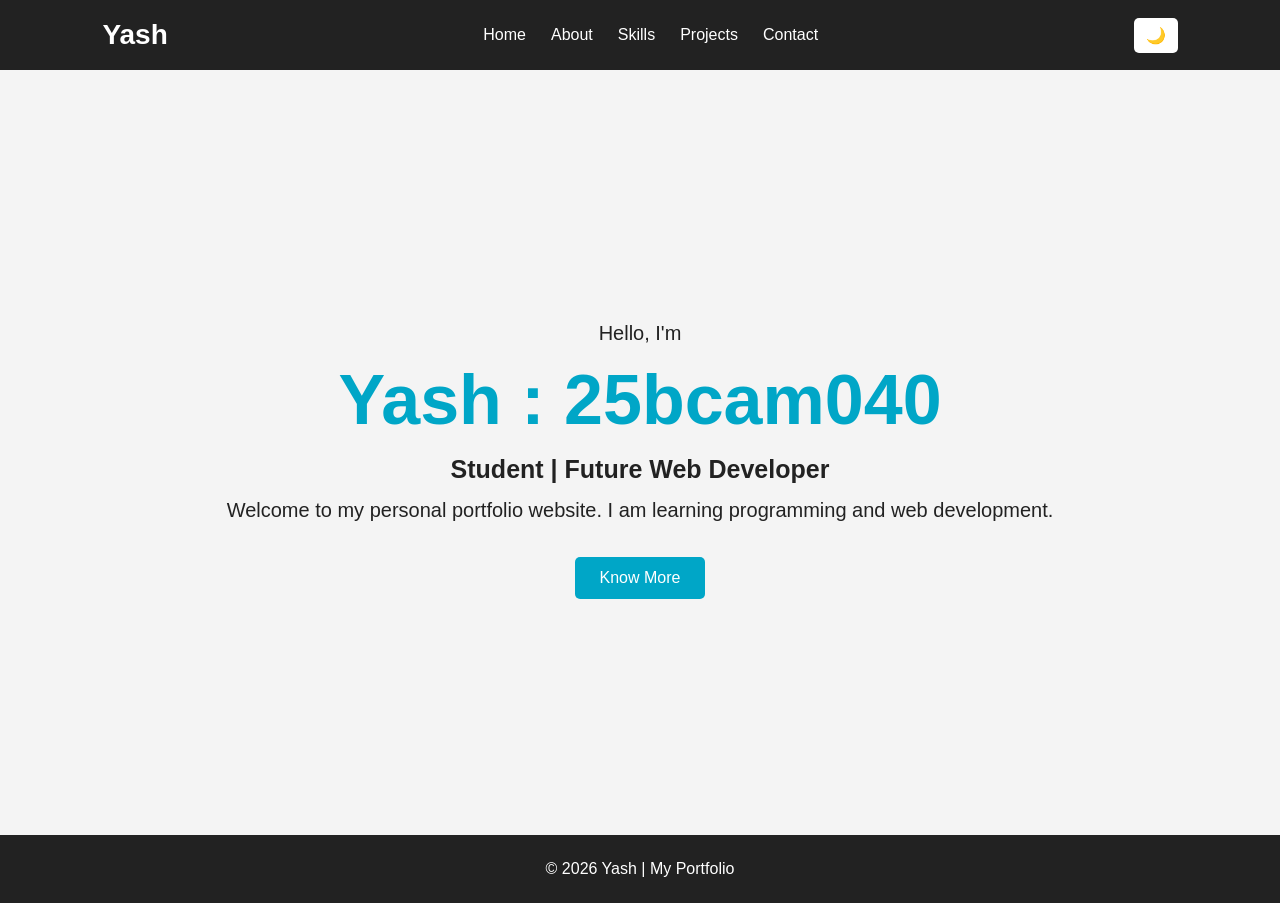
<file: web tec project 2/index.html>
<!DOCTYPE html>
<html lang="en">

<head>
    <meta charset="UTF-8">

    <!-- Makes website work properly on mobile -->
    <meta name="viewport" content="width=device-width, initial-scale=1.0">

    <!-- CHANGE THIS: Browser tab title -->
    <title>Yash | Home</title>

    <!-- Connect CSS file -->
    <link rel="stylesheet" href="style.css">
</head>

<body>

    <!-- =========================
         NAVIGATION BAR
         ========================= -->

    <nav>

        <!-- CHANGE THIS: Your name/logo -->
        <h2>Yash</h2>

        <ul>
            <li><a href="index.html">Home</a></li>
            <li><a href="about.html">About</a></li>
            <li><a href="skills.html">Skills</a></li>
            <li><a href="projects.html">Projects</a></li>
            <li><a href="contact.html">Contact</a></li>
        </ul>

        <!-- JavaScript changes this button -->
        <button id="themeButton">🌙</button>

    </nav>


    <!-- =========================
         HOME SECTION
         ========================= -->

    <section class="home">

        <div class="home-content">

            <!-- CHANGE THIS -->
            <p>Hello, I'm</p>

            <!-- CHANGE THIS: Your name -->
            <h1>Yash : 25bcam040</h1>

            <!-- CHANGE THIS: Your title -->
            <h3>Student | Future Web Developer</h3>

            <!-- CHANGE THIS: Introduction -->
            <p>
                Welcome to my personal portfolio website.
                I am learning programming and web development.
            </p>

            <a href="about.html" class="button">
                Know More
            </a>

        </div>

    </section>


    <!-- =========================
         FOOTER
         ========================= -->

    <footer>

        <!-- CHANGE THIS: Footer text -->
        <p>© 2026 Yash | My Portfolio</p>

    </footer>


    <!-- Connect JavaScript -->
    <script src="script.js"></script>

</body>
</html>
</file>
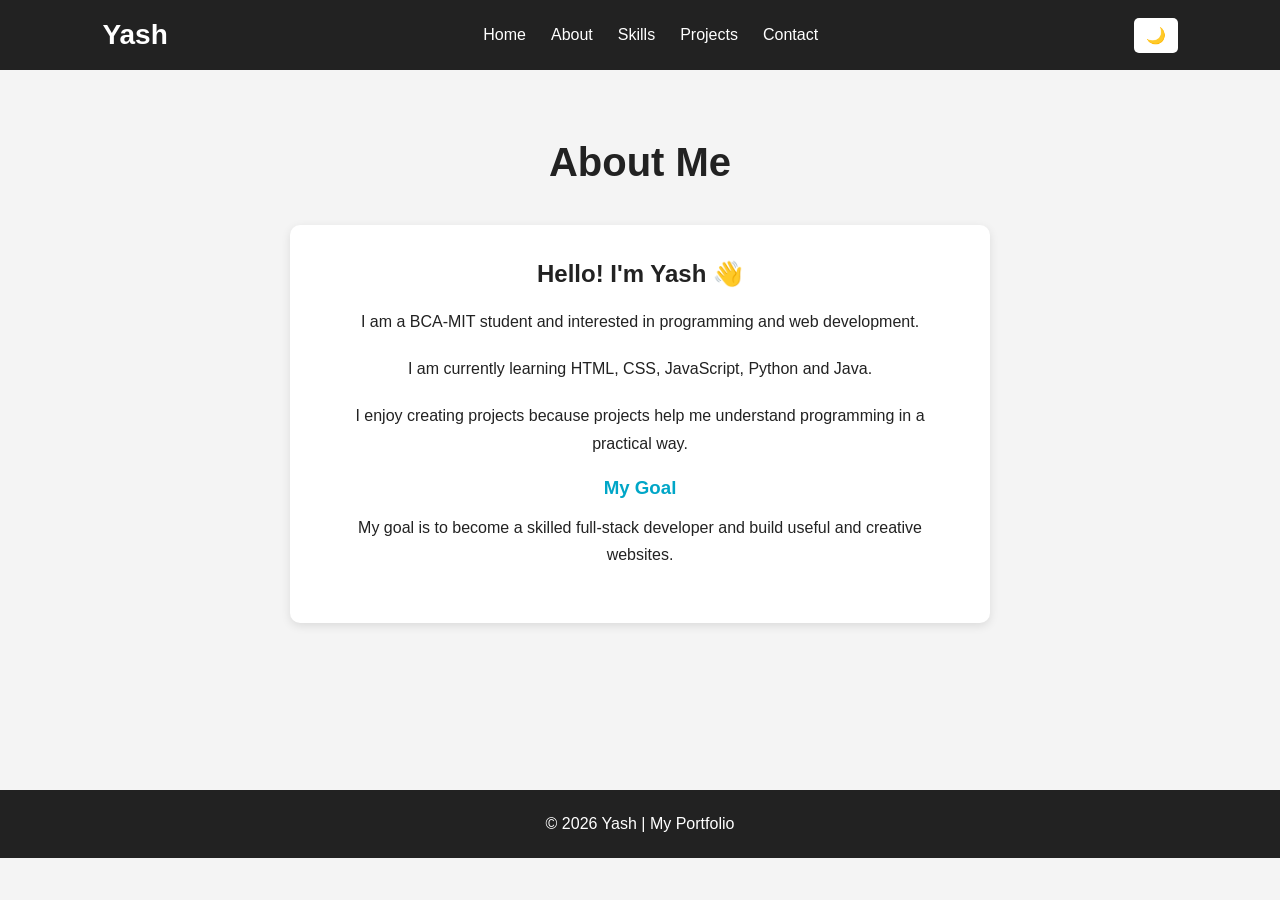
<file: web tec project 2/about.html>
<!DOCTYPE html>
<html lang="en">

<head>

    <meta charset="UTF-8">

    <meta name="viewport" content="width=device-width, initial-scale=1.0">

    <!-- CHANGE THIS -->
    <title>Yash | About Me</title>

    <link rel="stylesheet" href="style.css">

</head>

<body>


    <!-- =========================
         NAVIGATION
         ========================= -->

    <nav>

        <!-- CHANGE THIS -->
        <h2>Yash</h2>

        <ul>
            <li><a href="index.html">Home</a></li>
            <li><a href="about.html">About</a></li>
            <li><a href="skills.html">Skills</a></li>
            <li><a href="projects.html">Projects</a></li>
            <li><a href="contact.html">Contact</a></li>
        </ul>

        <button id="themeButton">🌙</button>

    </nav>


    <!-- =========================
         ABOUT PAGE
         ========================= -->

    <section class="page">

        <!-- CHANGE THIS -->
        <h1>About Me</h1>


        <div class="about-box">

            <!-- CHANGE THIS -->
            <h2>Hello! I'm Yash 👋</h2>


            <!-- CHANGE THIS: About yourself -->
            <p>
                I am a BCA-MIT student and interested
                in programming and web development.
            </p>


            <!-- CHANGE THIS -->
            <p>
                I am currently learning HTML, CSS,
                JavaScript, Python and Java.
            </p>


            <!-- CHANGE THIS -->
            <p>
                I enjoy creating projects because projects
                help me understand programming in a
                practical way.
            </p>


            <!-- CHANGE THIS -->
            <h3>My Goal</h3>


            <!-- CHANGE THIS -->
            <p>
                My goal is to become a skilled full-stack
                developer and build useful and creative
                websites.
            </p>

        </div>

    </section>


    <!-- FOOTER -->

    <footer>

        <!-- CHANGE THIS -->
        <p>© 2026 Yash | My Portfolio</p>

    </footer>


    <script src="script.js"></script>

</body>
</html>
</file>
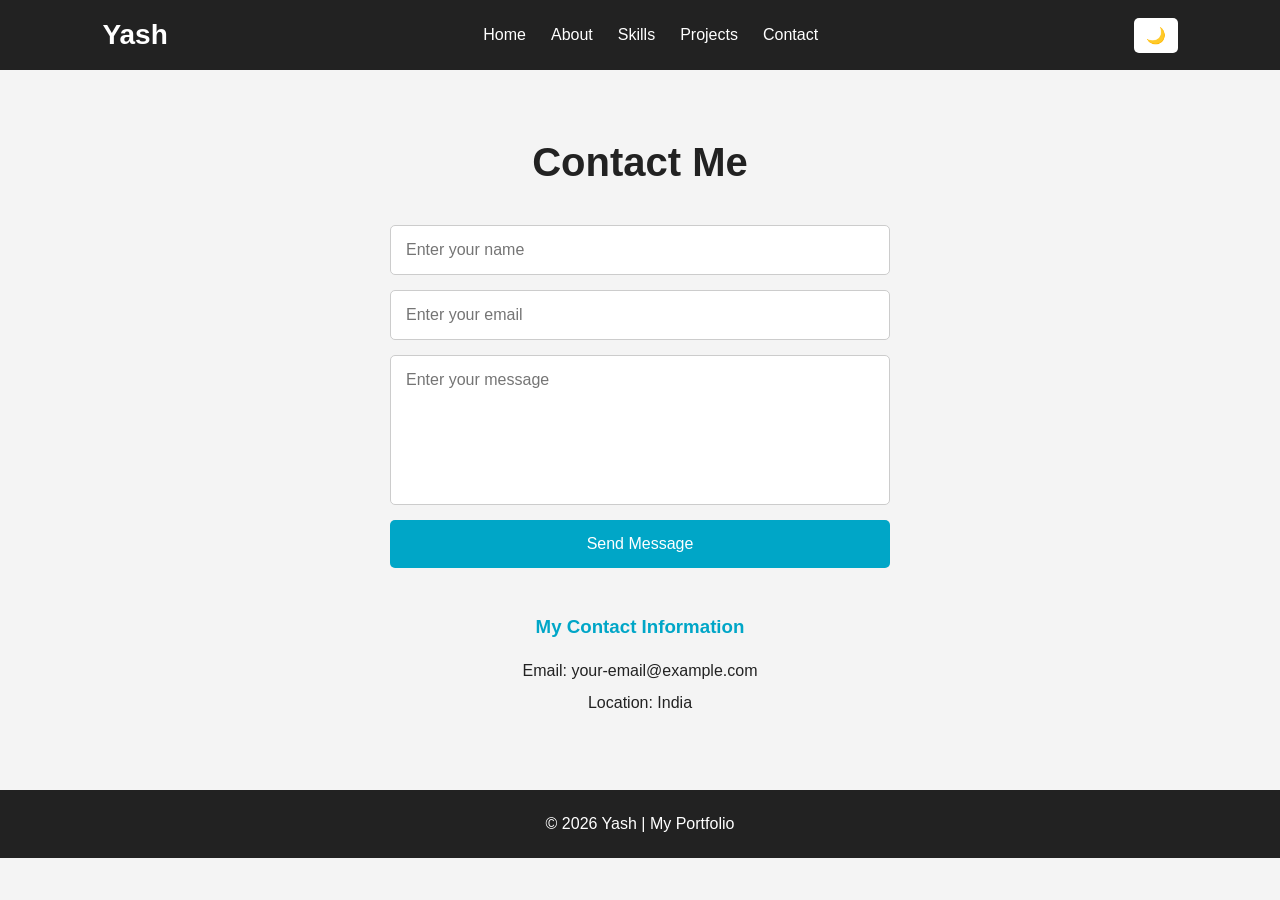
<file: web tec project 2/contact.html>
<!DOCTYPE html>
<html lang="en">

<head>

    <meta charset="UTF-8">

    <meta name="viewport" content="width=device-width, initial-scale=1.0">

    <!-- CHANGE THIS -->
    <title>Yash | Contact</title>

    <link rel="stylesheet" href="style.css">

</head>

<body>


    <!-- =========================
         NAVIGATION
         ========================= -->

    <nav>

        <!-- CHANGE THIS -->
        <h2>Yash</h2>

        <ul>
            <li><a href="index.html">Home</a></li>
            <li><a href="about.html">About</a></li>
            <li><a href="skills.html">Skills</a></li>
            <li><a href="projects.html">Projects</a></li>
            <li><a href="contact.html">Contact</a></li>
        </ul>

        <button id="themeButton">🌙</button>

    </nav>


    <!-- =========================
         CONTACT PAGE
         ========================= -->

    <section class="page">

        <!-- CHANGE THIS -->
        <h1>Contact Me</h1>


        <!-- Contact Form -->

        <form id="contactForm">


            <!-- CHANGE THIS: Placeholder text -->

            <input
                type="text"
                id="name"
                placeholder="Enter your name"
            >


            <input
                type="email"
                id="email"
                placeholder="Enter your email"
            >


            <textarea
                id="message"
                placeholder="Enter your message"
            ></textarea>


            <button type="submit">
                Send Message
            </button>

        </form>


        <!-- JavaScript displays message here -->

        <p id="formMessage"></p>


        <!-- CHANGE THIS: Your contact information -->

        <div class="contact-info">

            <h3>My Contact Information</h3>

            <p>Email: your-email@example.com</p>

            <p>Location: India</p>

        </div>

    </section>


    <!-- FOOTER -->

    <footer>

        <!-- CHANGE THIS -->
        <p>© 2026 Yash | My Portfolio</p>

    </footer>


    <script src="script.js"></script>

</body>
</html>
</file>
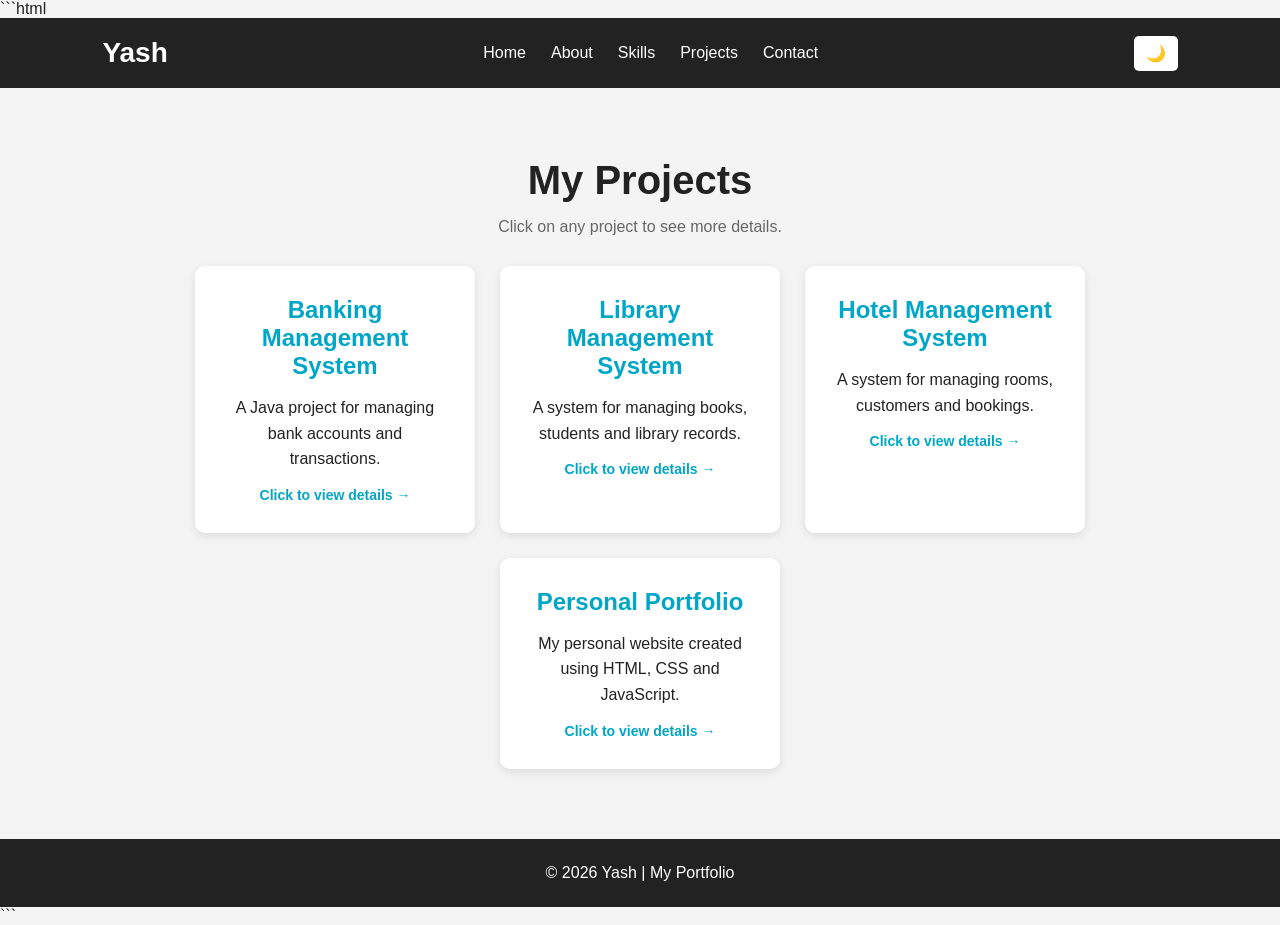
<file: web tec project 2/projects.html>
```html
<!DOCTYPE html>
<html lang="en">

<head>

    <meta charset="UTF-8">

    <meta name="viewport" content="width=device-width, initial-scale=1.0">

    <!-- CHANGE THIS -->
    <title>Yash | Projects</title>

    <link rel="stylesheet" href="style.css">

</head>

<body>


    <!-- =========================
         NAVIGATION BAR
         ========================= -->

    <nav>

        <!-- CHANGE THIS: Your name -->
        <h2>Yash</h2>

        <ul>
            <li><a href="index.html">Home</a></li>
            <li><a href="about.html">About</a></li>
            <li><a href="skills.html">Skills</a></li>
            <li><a href="projects.html">Projects</a></li>
            <li><a href="contact.html">Contact</a></li>
        </ul>

        <button id="themeButton">🌙</button>

    </nav>


    <!-- =========================
         PROJECTS PAGE
         ========================= -->

    <section class="page">

        <h1>My Projects</h1>

        <p class="click-info">
            Click on any project to see more details.
        </p>


        <div class="project-container">


            <!-- =========================
                 PROJECT 1
                 CHANGE THE DETAILS
                 ========================= -->

            <div class="project"
                 onclick="openModal(
                 'Banking Management System',
                 'Java Project',
                 'This project is designed to manage bank accounts and transactions. It can include features such as creating accounts, depositing money, withdrawing money, checking balance and viewing transaction history.'
                 )">

                <h2>Banking Management System</h2>

                <p>
                    A Java project for managing bank
                    accounts and transactions.
                </p>

                <span>Click to view details →</span>

            </div>


            <!-- =========================
                 PROJECT 2
                 ========================= -->

            <div class="project"
                 onclick="openModal(
                 'Library Management System',
                 'Java / Database Project',
                 'This project helps manage library records. It can be used to add books, issue books, return books and maintain student or member information.'
                 )">

                <h2>Library Management System</h2>

                <p>
                    A system for managing books,
                    students and library records.
                </p>

                <span>Click to view details →</span>

            </div>


            <!-- =========================
                 PROJECT 3
                 ========================= -->

            <div class="project"
                 onclick="openModal(
                 'Hotel Management System',
                 'Java Project',
                 'This project can be used to manage hotel rooms, customers and bookings. Features can include room availability, customer registration, check-in, check-out and billing.'
                 )">

                <h2>Hotel Management System</h2>

                <p>
                    A system for managing rooms,
                    customers and bookings.
                </p>

                <span>Click to view details →</span>

            </div>


            <!-- =========================
                 PROJECT 4
                 ========================= -->

            <div class="project"
                 onclick="openModal(
                 'Personal Portfolio',
                 'HTML, CSS & JavaScript',
                 'This is my personal portfolio website. It contains multiple pages including Home, About, Skills, Projects and Contact. JavaScript is used for dark mode, form validation and interactive project and skill details.'
                 )">

                <h2>Personal Portfolio</h2>

                <p>
                    My personal website created using
                    HTML, CSS and JavaScript.
                </p>

                <span>Click to view details →</span>

            </div>

        </div>

    </section>


    <!-- =========================
         DETAILS POPUP / MODAL
         ========================= -->

    <div id="detailsModal" class="modal">

        <div class="modal-content">

            <!-- Close button -->
            <button class="close-button" onclick="closeModal()">
                ×
            </button>

            <!-- JavaScript fills these -->
            <h2 id="modalTitle"></h2>

            <h3 id="modalSubtitle"></h3>

            <p id="modalDescription"></p>

        </div>

    </div>


    <!-- =========================
         FOOTER
         ========================= -->

    <footer>

        <!-- CHANGE THIS -->
        <p>© 2026 Yash | My Portfolio</p>

    </footer>


    <script src="script.js"></script>

</body>

</html>
```
</file>
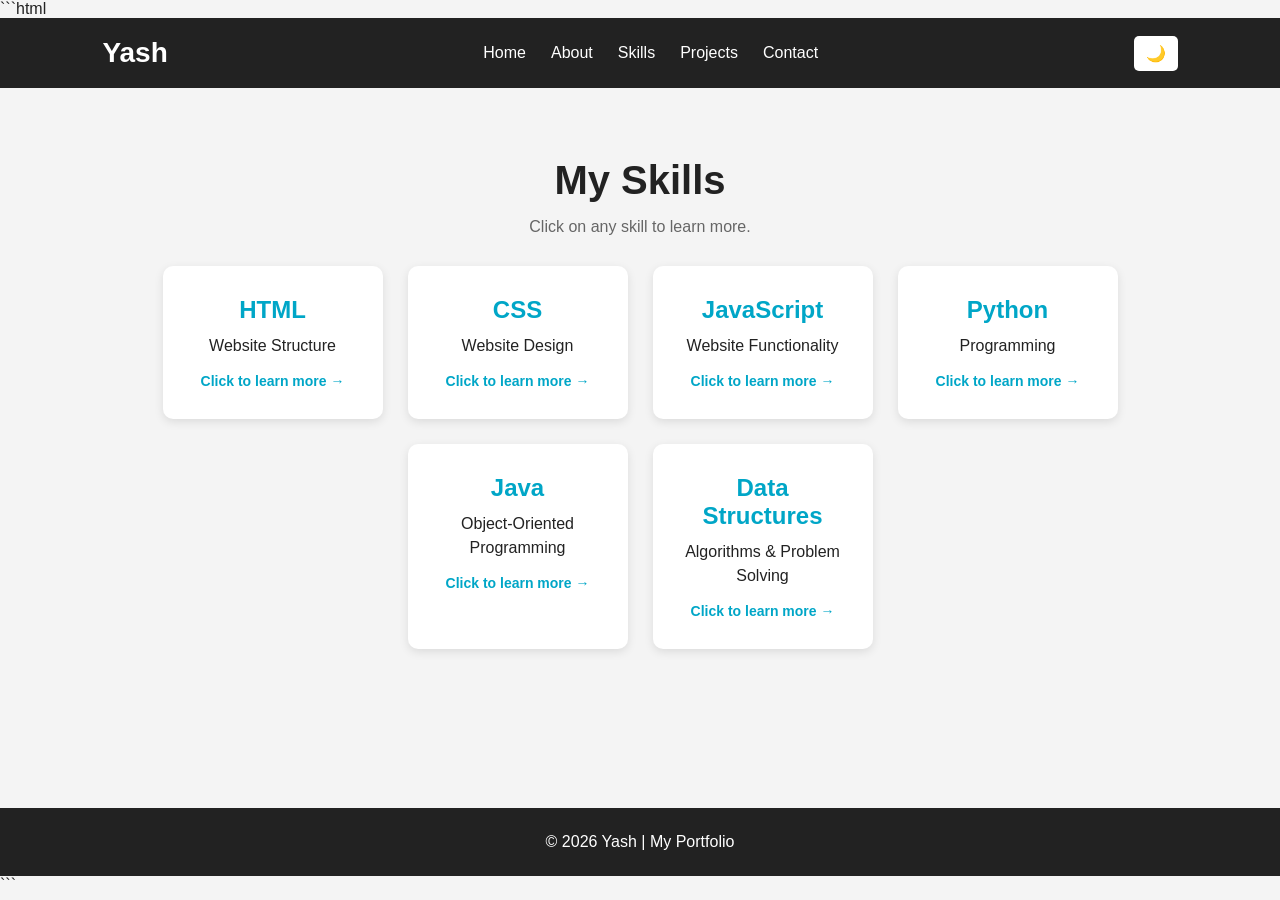
<file: web tec project 2/skills.html>
```html
<!DOCTYPE html>
<html lang="en">

<head>
    <meta charset="UTF-8">

    <meta name="viewport" content="width=device-width, initial-scale=1.0">

    <!-- CHANGE THIS: Browser tab title -->
    <title>Yash | Skills</title>

    <link rel="stylesheet" href="style.css">
</head>

<body>

    <!-- =========================
         NAVIGATION BAR
         ========================= -->

    <nav>

        <!-- CHANGE THIS: Your name -->
        <h2>Yash</h2>

        <ul>
            <li><a href="index.html">Home</a></li>
            <li><a href="about.html">About</a></li>
            <li><a href="skills.html">Skills</a></li>
            <li><a href="projects.html">Projects</a></li>
            <li><a href="contact.html">Contact</a></li>
        </ul>

        <button id="themeButton">🌙</button>

    </nav>


    <!-- =========================
         SKILLS PAGE
         ========================= -->

    <section class="page">

        <h1>My Skills</h1>

        <p class="click-info">
            Click on any skill to learn more.
        </p>


        <div class="skills-container">


            <!-- =========================
                 SKILL 1
                 CHANGE THE DETAILS BELOW
                 ========================= -->

            <div class="skill"
                 onclick="openModal(
                 'HTML',
                 'HTML (HyperText Markup Language)',
                 'HTML is used to create the structure of a website. It defines headings, paragraphs, images, links, forms, buttons and other elements of a webpage.'
                 )">

                <h2>HTML</h2>

                <p>Website Structure</p>

                <span>Click to learn more →</span>

            </div>


            <!-- =========================
                 SKILL 2
                 ========================= -->

            <div class="skill"
                 onclick="openModal(
                 'CSS',
                 'CSS (Cascading Style Sheets)',
                 'CSS is used to design and style websites. It controls colors, fonts, spacing, layouts, animations and responsive designs.'
                 )">

                <h2>CSS</h2>

                <p>Website Design</p>

                <span>Click to learn more →</span>

            </div>


            <!-- =========================
                 SKILL 3
                 ========================= -->

            <div class="skill"
                 onclick="openModal(
                 'JavaScript',
                 'JavaScript',
                 'JavaScript is a programming language used to make websites interactive. It can handle buttons, forms, animations, dark mode, popups and dynamic content.'
                 )">

                <h2>JavaScript</h2>

                <p>Website Functionality</p>

                <span>Click to learn more →</span>

            </div>


            <!-- =========================
                 SKILL 4
                 ========================= -->

            <div class="skill"
                 onclick="openModal(
                 'Python',
                 'Python',
                 'Python is a beginner-friendly programming language used for software development, automation, data analysis, artificial intelligence and many other applications.'
                 )">

                <h2>Python</h2>

                <p>Programming</p>

                <span>Click to learn more →</span>

            </div>


            <!-- =========================
                 SKILL 5
                 ========================= -->

            <div class="skill"
                 onclick="openModal(
                 'Java',
                 'Java',
                 'Java is an object-oriented programming language commonly used for desktop applications, backend development, Android applications and large software systems.'
                 )">

                <h2>Java</h2>

                <p>Object-Oriented Programming</p>

                <span>Click to learn more →</span>

            </div>


            <!-- =========================
                 SKILL 6
                 ========================= -->

            <div class="skill"
                 onclick="openModal(
                 'Data Structures',
                 'Data Structures',
                 'Data structures are ways of organizing and storing data so that it can be accessed and processed efficiently. Examples include arrays, stacks, queues, trees and graphs.'
                 )">

                <h2>Data Structures</h2>

                <p>Algorithms & Problem Solving</p>

                <span>Click to learn more →</span>

            </div>

        </div>

    </section>


    <!-- =========================
         DETAILS POPUP / MODAL
         ========================= -->

    <div id="detailsModal" class="modal">

        <div class="modal-content">

            <!-- Close button -->
            <button class="close-button" onclick="closeModal()">
                ×
            </button>

            <!-- JavaScript puts the title here -->
            <h2 id="modalTitle"></h2>

            <!-- JavaScript puts the subtitle here -->
            <h3 id="modalSubtitle"></h3>

            <!-- JavaScript puts the description here -->
            <p id="modalDescription"></p>

        </div>

    </div>


    <!-- =========================
         FOOTER
         ========================= -->

    <footer>

        <!-- CHANGE THIS -->
        <p>© 2026 Yash | My Portfolio</p>

    </footer>


    <script src="script.js"></script>

</body>

</html>
```
</file>
<file: web tec project 2/style.css>
/* =====================================================
   GENERAL SETTINGS
   ===================================================== */

* {
    margin: 0;
    padding: 0;
    box-sizing: border-box;
    scroll-behavior: smooth;
}

body {
    font-family: Arial, sans-serif;
    background: #f4f4f4;
    color: #222;
    transition: 0.3s;
}


/* =====================================================
   NAVIGATION BAR
   ===================================================== */

nav {
    height: 70px;
    background: #222;
    color: white;

    display: flex;
    align-items: center;
    justify-content: space-between;

    padding: 0 8%;

    position: sticky;
    top: 0;
    z-index: 100;
}

nav h2 {
    font-size: 28px;
}

nav ul {
    display: flex;
    gap: 25px;
    list-style: none;
}

nav ul li a {
    color: white;
    text-decoration: none;
    font-size: 16px;
}

nav ul li a:hover {
    color: #00bcd4;
}

#themeButton {
    border: none;
    background: white;
    padding: 8px 12px;
    border-radius: 5px;
    cursor: pointer;
    font-size: 16px;
}


/* =====================================================
   HOME PAGE
   ===================================================== */

.home {
    min-height: 85vh;

    display: flex;
    align-items: center;
    justify-content: center;

    text-align: center;
    padding: 30px;
}

.home-content p {
    font-size: 20px;
    margin: 15px;
}

.home h1 {
    font-size: 70px;
    color: #00a6c7;
    margin: 10px;
}

.home h3 {
    font-size: 25px;
    margin: 15px;
}


/* =====================================================
   BUTTON
   ===================================================== */

.button {
    display: inline-block;

    margin-top: 20px;
    padding: 12px 25px;

    background: #00a6c7;
    color: white;

    text-decoration: none;
    border-radius: 5px;

    transition: 0.3s;
}

.button:hover {
    background: #00839c;
}


/* =====================================================
   OTHER PAGES
   ===================================================== */

.page {
    min-height: 80vh;
    padding: 70px 10%;
    text-align: center;
}

.page > h1 {
    font-size: 40px;
    margin-bottom: 40px;
}


/* =====================================================
   ABOUT PAGE
   ===================================================== */

.about-box {
    max-width: 700px;
    margin: auto;

    background: white;

    padding: 35px;

    border-radius: 10px;

    box-shadow: 0 3px 10px rgba(0, 0, 0, 0.1);
}

.about-box h2 {
    margin-bottom: 20px;
}

.about-box h3 {
    margin-bottom: 15px;
    color: #00a6c7;
}

.about-box p {
    line-height: 1.7;
    margin-bottom: 20px;
}


/* =====================================================
   SKILLS
   ===================================================== */

.click-info {
    margin-top: -25px;
    margin-bottom: 30px;
    color: #666;
    font-size: 16px;
}

.skills-container {
    display: flex;
    justify-content: center;
    flex-wrap: wrap;
    gap: 25px;
}

.skill {
    width: 220px;

    background: white;

    padding: 30px;

    border-radius: 10px;

    box-shadow: 0 3px 10px rgba(0, 0, 0, 0.1);

    transition: 0.3s;

    cursor: pointer;
}

.skill:hover {
    transform: translateY(-8px);

    box-shadow: 0 8px 20px rgba(0, 0, 0, 0.15);
}

.skill h2 {
    color: #00a6c7;
    margin-bottom: 10px;
}

.skill p {
    line-height: 1.5;
}

.skill span {
    display: block;

    margin-top: 15px;

    color: #00a6c7;

    font-size: 14px;

    font-weight: bold;
}


/* =====================================================
   PROJECTS
   ===================================================== */

.project-container {
    display: flex;
    justify-content: center;
    flex-wrap: wrap;
    gap: 25px;
}

.project {
    width: 280px;

    background: white;

    padding: 30px;

    border-radius: 10px;

    box-shadow: 0 3px 10px rgba(0, 0, 0, 0.1);

    transition: 0.3s;

    cursor: pointer;
}

.project:hover {
    transform: translateY(-8px);

    box-shadow: 0 8px 20px rgba(0, 0, 0, 0.15);
}

.project h2 {
    color: #00a6c7;
    margin-bottom: 15px;
}

.project p {
    line-height: 1.6;
}

.project span {
    display: block;

    margin-top: 15px;

    color: #00a6c7;

    font-size: 14px;

    font-weight: bold;
}


/* =====================================================
   POPUP / MODAL
   ===================================================== */

.modal {
    display: none;

    position: fixed;

    top: 0;
    left: 0;

    width: 100%;
    height: 100%;

    background: rgba(0, 0, 0, 0.7);

    z-index: 1000;

    align-items: center;
    justify-content: center;

    padding: 20px;
}

.modal-content {
    position: relative;

    width: 600px;
    max-width: 100%;

    background: white;

    padding: 40px;

    border-radius: 12px;

    text-align: center;

    box-shadow: 0 5px 30px rgba(0, 0, 0, 0.3);

    animation: popupAnimation 0.3s ease;
}

@keyframes popupAnimation {
    from {
        transform: scale(0.7);
        opacity: 0;
    }

    to {
        transform: scale(1);
        opacity: 1;
    }
}

.modal-content h2 {
    color: #00a6c7;

    font-size: 30px;

    margin-bottom: 15px;
}

.modal-content h3 {
    margin-bottom: 20px;

    font-size: 18px;
}

.modal-content p {
    line-height: 1.8;

    font-size: 17px;
}


/* =====================================================
   CLOSE POPUP BUTTON
   ===================================================== */

.close-button {
    position: absolute;

    top: 8px;
    right: 15px;

    border: none;

    background: transparent;

    font-size: 35px;

    cursor: pointer;

    color: #555;
}

.close-button:hover {
    color: red;
}


/* =====================================================
   CONTACT FORM
   ===================================================== */

form {
    width: 500px;
    max-width: 100%;

    margin: auto;

    display: flex;
    flex-direction: column;

    gap: 15px;
}

input,
textarea {
    width: 100%;

    padding: 15px;

    border: 1px solid #ccc;

    border-radius: 5px;

    font-size: 16px;

    font-family: Arial, sans-serif;
}

textarea {
    height: 150px;

    resize: none;
}

form button {
    padding: 15px;

    border: none;

    border-radius: 5px;

    background: #00a6c7;

    color: white;

    font-size: 16px;

    cursor: pointer;
}

form button:hover {
    background: #00839c;
}

#formMessage {
    margin-top: 20px;

    font-weight: bold;
}


/* =====================================================
   CONTACT INFORMATION
   ===================================================== */

.contact-info {
    margin-top: 40px;

    line-height: 2;
}

.contact-info h3 {
    color: #00a6c7;

    margin-bottom: 10px;
}


/* =====================================================
   FOOTER
   ===================================================== */

footer {
    background: #222;

    color: white;

    text-align: center;

    padding: 25px;
}


/* =====================================================
   DARK MODE
   ===================================================== */

.dark-mode {
    background: #121212;
    color: white;
}

.dark-mode .skill,
.dark-mode .project,
.dark-mode .about-box {
    background: #1e1e1e;
    color: white;
}

.dark-mode .modal-content {
    background: #1e1e1e;
    color: white;
}

.dark-mode .close-button {
    color: white;
}


/* =====================================================
   MOBILE RESPONSIVE DESIGN
   ===================================================== */

@media (max-width: 700px) {

    nav {
        padding: 0 4%;
    }

    nav ul {
        gap: 10px;
    }

    nav ul li a {
        font-size: 12px;
    }

    nav h2 {
        font-size: 20px;
    }

    #themeButton {
        padding: 6px 8px;
    }

    .home h1 {
        font-size: 50px;
    }

    .home h3 {
        font-size: 20px;
    }

    .page {
        padding: 50px 5%;
    }

    .page > h1 {
        font-size: 32px;
    }

    .modal-content {
        padding: 35px 20px;
    }

    .modal-content h2 {
        font-size: 24px;
    }

    .modal-content p {
        font-size: 15px;
    }
}
</file>
